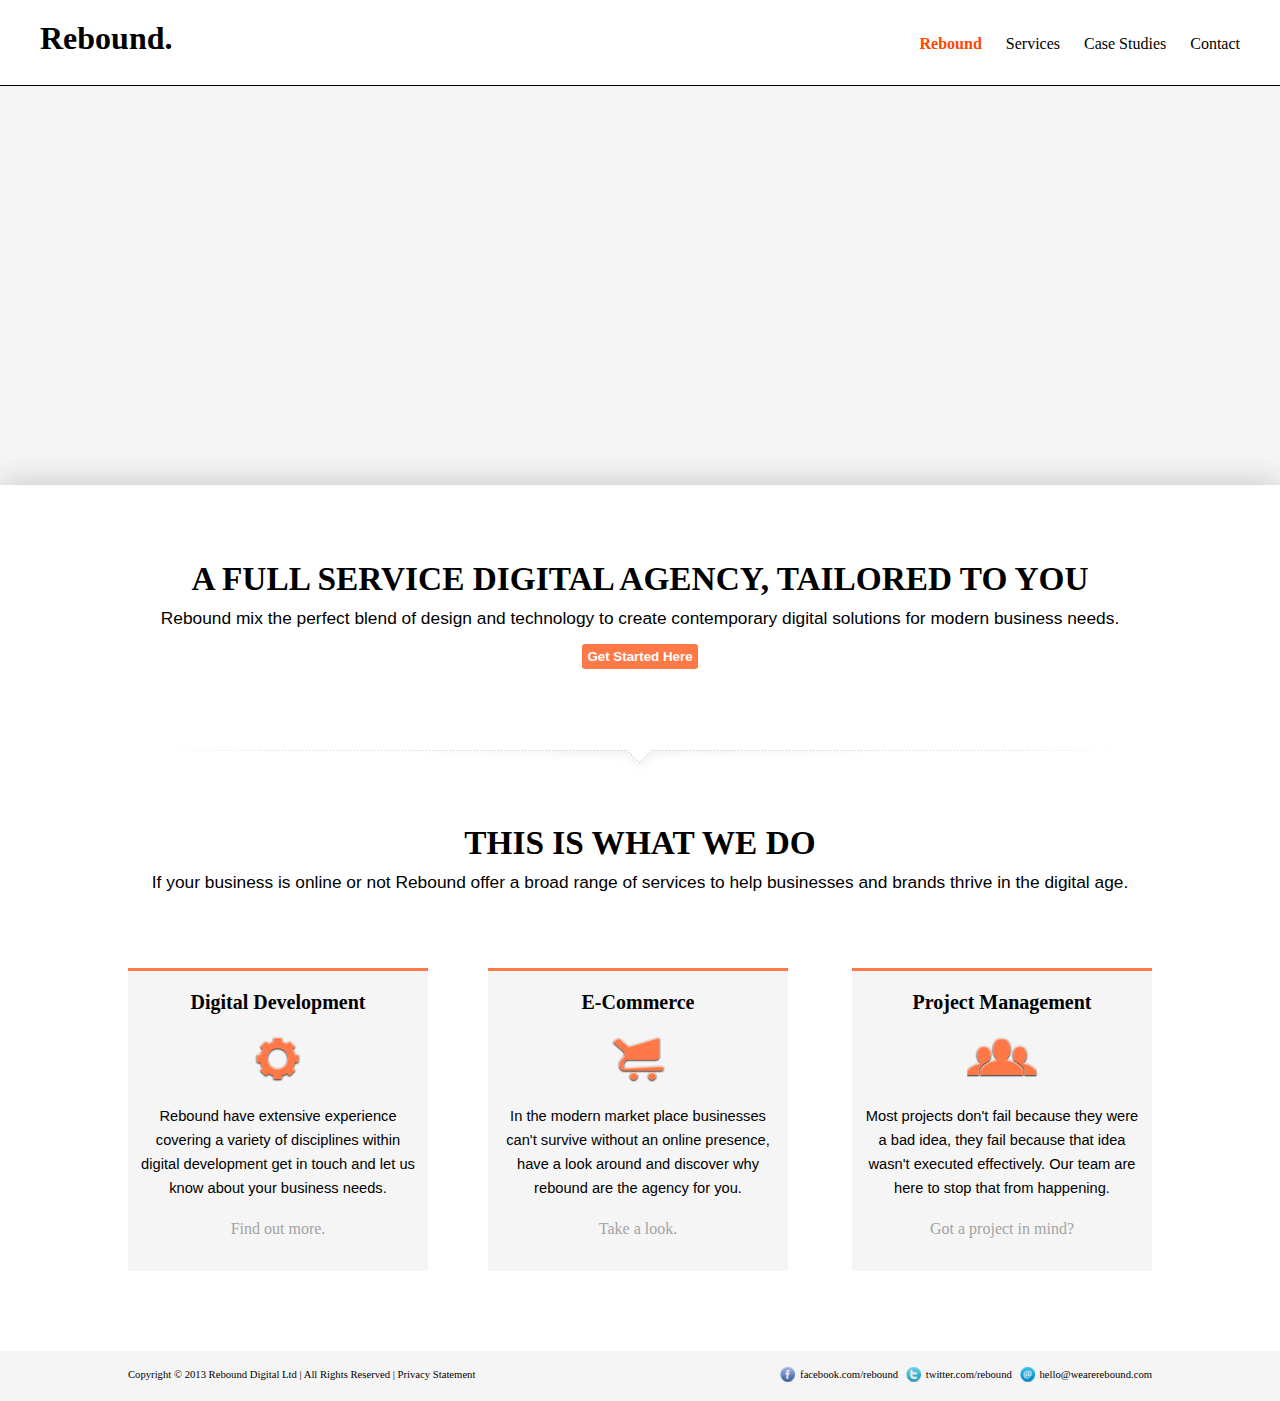
<file: index.html>
<!DOCTYPE html PUBLIC "-//W3C//DTD HTML 4.01 Transitional//EN"
   "http://www.w3.org/TR/html4/loose.dtd">

<html lang="en">
<head>
	<meta http-equiv="Content-Type" content="text/html; charset=utf-8">
	<title>We Are Rebound | A full service Digital Agency developing innovative web solutions for modern business needs</title>
	<meta name="generator" content="TextMate http://macromates.com/">
	<meta name="author" content="Hugh Crawford">
	<link rel="stylesheet" type="text/css" href="css/base.css">
	<script src="//ajax.googleapis.com/ajax/libs/jquery/1.10.1/jquery.min.js"></script>
</head>
<body>
	<div id="head">
		<div id="logo">
			<h1>Rebound.</h1>
		</div>
		<div id='links'>
			   <ul>
			   	  <li><a href='#'><span class='active'><b>Rebound</b></span></a></li>
			      <li><a href='#'>Services</a></li>
			      <li><a href='#'>Case Studies</a></li>
				  <li><a href='#'>Contact</a></li>
			   </ul>
		</div>
	</div>
	
	<div id="banner"></div>	
	
	
<div id="wrap">	
	<div id="container">
	
		
			<div id="tagline">
				<p><b>A FULL SERVICE DIGITAL AGENCY, TAILORED TO YOU</b></p>
				Rebound mix the perfect blend of design and technology to create contemporary digital solutions for modern business needs. <br /><a href="#"><button type="button">Get Started Here</button></a>
			</div>
				<div id="bio_break"><img src="images/break.png"></div>
		
				<div id="tagline_2">
					<p><b>THIS IS WHAT WE DO</b></p>
					If your business is online or not Rebound offer a broad range of services to help businesses and brands thrive in the digital age. 
				</div>
		
		
		<div id="info_01">
			<h2>Digital Development</h2>
			<img src="images/dev_icon.png" width="70px" height="70px">
			<p>Rebound have extensive experience covering a variety of disciplines within digital development get in touch and let us know about your business needs.</p>
			<a href='#'>Find out more.</a>
		</div>
		
		<div id="info_02">
			<h2>E-Commerce</h2>
			<img src="images/ecomm_icon.png" width="70px" height="70px">
			<p>In the modern market place businesses can't survive without an online presence, have a look around and discover why rebound are the agency for you.</p>
			<a href='#'>Take a look.</a>
		</div>
		
		<div id="info_03">
			<h2>Project Management</h2>
			<img src="images/project_icon.png" width="70px" height="70px">
			<p>Most projects don't fail because they were a bad idea, they fail because that idea wasn't executed effectively. Our team are here to stop that from happening.</p>
			<a href='#'>Got a project in mind?</a>
		</div>
	</div>	
	

	    
	<div id='bottom'>
	    <div id="footer">
			<ul>
				<li><img src="images/facebook_32.png" width="15px"> <a href='http://facebook.com/rebound'>facebook.com/rebound</a></li>
				<li><img src="images/twitter_32.png" width="15px"> <a href='http://twitter.com/rebound'>twitter.com/rebound</a></li>
		    	<li><img src="images/email_32.png" width="15px"> <a href='mailto:hello@wearerebound.com'>hello@wearerebound.com</a></li>
		    </ul>
			<p>Copyright &copy; 2013 Rebound Digital Ltd | All Rights Reserved | Privacy Statement</p>
	    </div>
	
	</div>
</div>
</body>
</html>
</file>
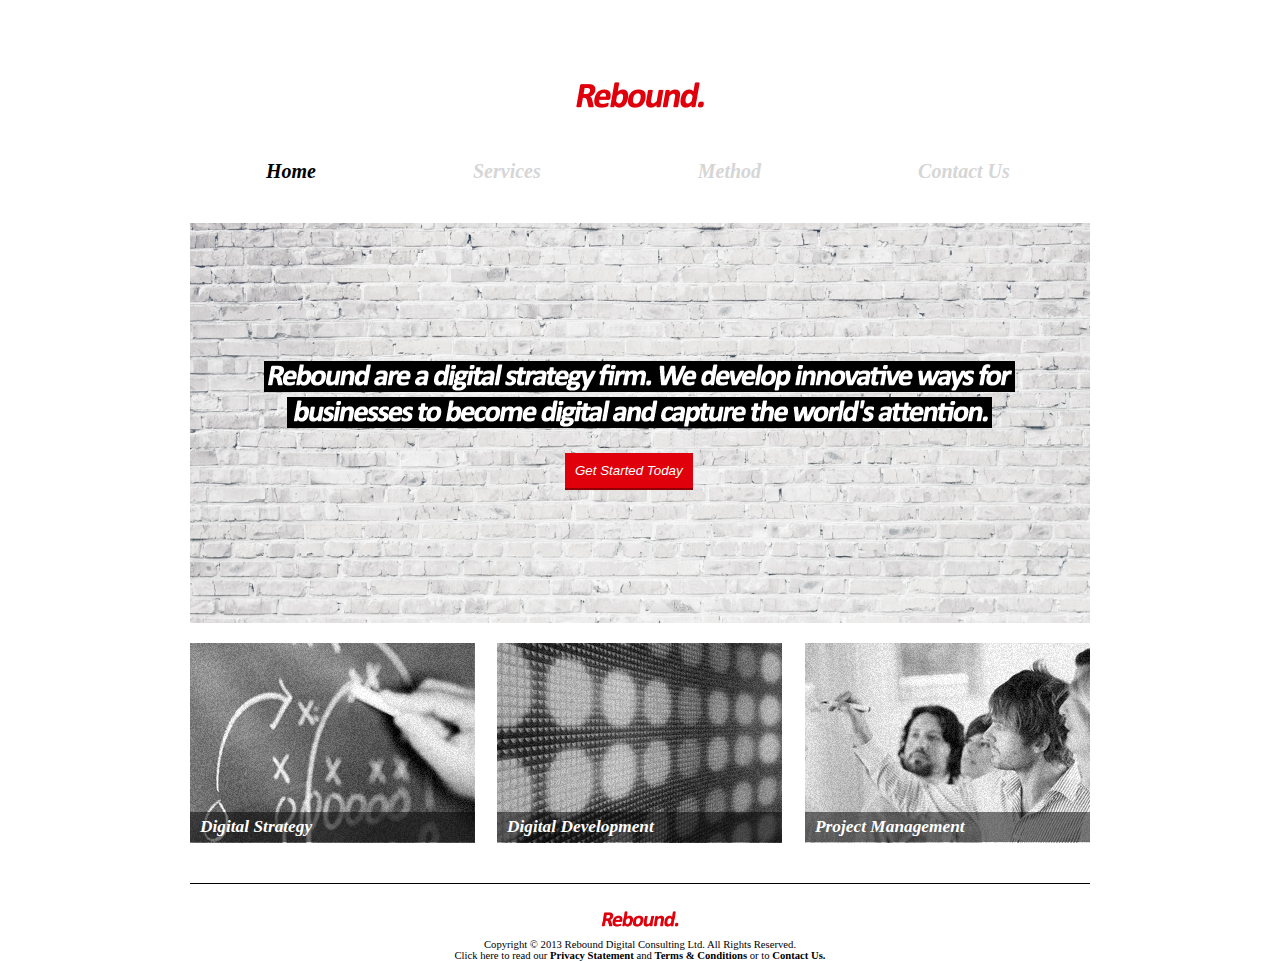
<file: Website/index.html>
<!DOCTYPE html PUBLIC "-//W3C//DTD HTML 4.01 Transitional//EN"
   "http://www.w3.org/TR/html4/loose.dtd">

<html lang="en">
<head>
	<meta http-equiv="Content-Type" content="text/html; charset=utf-8">
	<title>Rebound | A Digital Strategy and Development Consulting Firm</title>
	<meta name="generator" content="TextMate http://macromates.com/">
	<meta name="author" content="Hugh Crawford">
	<link rel="stylesheet" type="text/css" href="base.css">
</head>
<body>
	<div id="top">
		<div id="header"><a href='http://www.wearerebound.com'><img src="images/logo_main_red.png" height="50px"></a></div>
		<div id="links">
			<ul><i>
				<li><a href='http://www.wearerebound.com'><span class='active'><b>Home</b></span></a></li>
				<li><a href="services.html">Services</a></li>
				<li><a href="method.html">Method</a></li>
				<li><a href="contact.html">Contact Us</a></li>
			</i></ul>
		</div>
	</div>
	<div id="container">
		<div id="banner"><p><a href="contact.html"><button><i>Get Started Today</i></button></a></p></div>
		<div id="square01"><a href="services.html"><p><i>Digital Strategy</i></p></a></div>
		<div id="square02"><a href="services.html"><p><i>Digital Development</i></p></a></div>
		<div id="square03"><a href="services.html"><p><i>Project Management</i></p></a></div>		
	</div>
	<div id="bottom">
	    <div id="footer">
	    	<img src="images/logo_main_red.png" height="30px"> 
			<p>Copyright &copy; 2013 Rebound Digital Consulting Ltd. All Rights Reserved.</p> 
			<p>Click here to read our <a href="privacy.html">Privacy Statement</a> and <a href="terms.html">Terms & Conditions</a> or to <a href="contact.html">Contact Us.</a></p>
	    </div>
	</div>
</body>
</html>
</file>
<file: css/base.css>
/* UNIVERSAL */
body{margin:0;padding:0;font-family:calibri;}
h1{padding:0;margin:0;}
h2{padding:20px 0 10px 0;margin:0;font-size:15pt;color:#000;}
a{color:#A3A3A3;text-decoration:none;}
a:hover{color:#ff4603;text-decoration:none;}

/* HEADER */
#head{margin:auto;width:100%;height:65px;border-bottom:1px solid;padding:20px 0 0;position:fixed;top:0;background-color:#fff}
#logo{float:left;margin:0 0 0 40px;}
#links{float:right;margin:0 40px 0 0;}
#links ul{padding:15px 0 0;margin:0;}
#links li{list-style-type:none;display:inline-block;margin:0 0 0 20px;}
#links a{color:#000;text-decoration:none;}
#links a:hover{color:#ff4603;text-decoration:none;}
.active{color:#ff4603;}

/* BANNER */
#wrap{box-shadow: 0 0 30px 0px #C2C2C2;}
#container{margin:auto;width:1024px;}
#banner{width:100%;height:400px;background-color:#F5F5F5;margin:85px 0 0;}


/* TAG LINE */
#tagline{text-align:center;padding:75px 0 55px 0;font-family:arial;font-size:13pt;}
#tagline p{padding:0 0 10px 0;margin:0;font-size:25pt;color:#000;font-family:calibri;}
#tagline button{padding:5px;margin:15px 0 0;background-color:#FF7847;font-weight:bold;border:none;color:#fff;border-radius:3px;font-size:10pt;}
#tagline button:hover{background-color:#ff4603;cursor:pointer;}
#bio_break{width:1024px;height:60px;margin:auto;}

#tagline_2{text-align:center;padding:40px 0 55px 0;font-family:arial;font-size:13pt;}
#tagline_2 p{padding:0 0 10px 0;margin:0;font-size:25pt;color:#000;font-family:calibri;}

/* Home - Services */
#info_01{width:300px;height:300px;margin:20px 60px 80px 0;text-align:center;float:left;background-color:#F5F5F5;border-top:3px solid #FF7847;}
#info_01 p{font-family:arial;font-size:11pt;line-height:18pt;margin:10px 10px 20px 10px;}

#info_02{width:300px;height:300px;margin:20px 0 80px 0;text-align:center;float:left;background-color:#F5F5F5;border-top:3px solid #FF7847;}
#info_02 p{font-family:arial;font-size:11pt;line-height:18pt;margin:10px 10px 20px 10px;}

#info_03{width:300px;height:300px;margin:20px 0 80px 0;text-align:center;float:right;background-color:#F5F5F5;border-top:3px solid #FF7847;}
#info_03 p{font-family:arial;font-size:11pt;line-height:18pt;margin:10px 10px 20px 10px;}

/* FOOTER */
#bottom{background-color:#F5F5F5;clear:both;}
#footer{width:1024px;margin:auto;padding:15px 0 15px 0;font-size:8pt;color:#000;height:20px;}
#footer p{margin:3px 0 0;padding:0;}
#footer ul{padding:0;margin:0;float:right;}
#footer li{list-style-type:none;display:inline-block;margin:3px 0 0 25px;position:relative;}
#footer li img{position:absolute;top:-2px;left:-20px;}
#footer a{color:#000;text-decoration:none;}
#footer a:hover{color:#ff4603;text-decoration:none;}
</file>
<file: Website/base.css>
body{padding:0;margin:0;font-family:calibri;}

/* HEADER */
#top{width:900px;margin:auto;padding:70px 0 0;}
#header{margin:auto;width:150px;}
#links{width:900px;margin:40px 0 0;}
#links ul{width:900px;padding:0px;}
#links li{display:inline-block;list-style-type:none;margin:0 77px 0 76px;}
#links a{color:#D6D6D6;font-weight:bold;font-size:15pt;text-decoration:none;}
#links a:hover{color:#000;}
.active{color:#000;}
/* ------ */
/* FOOTER */
#bottom{width:900px;margin:auto;}
#footer{width:900px;border-top:1px solid #000;margin:40px 0 0;text-align:center;}
#footer p{font-size:8pt;padding:0;margin:0;}
#footer img{margin:20px 0 5px 0;}
#footer a{color:#000;font-weight:bold;text-decoration:none;}
#footer a:hover{color:#000;text-decoration:underline;}
/* ------ */


/* Home Page Body */
#container{width:900px;margin:auto;height:620px;}
#banner{width:900px;height:400px;margin:auto;margin:40px 0 20px 0;background: url('images/banner_rebound.png') no-repeat top left;position:relative;}
#banner p{width:150px;margin:auto;}
#banner button{margin:230px 0 0;padding:10px;background-color:#E0000B;border:0px;color:#fff;font-size:10pt;cursor:auto;box-shadow:0px 2px #8F0007;}
#banner button:hover{background-color:#F5000C;}
#square01{float:left;width:285px;height:200px;background: url('images/strategy_thumb.png') no-repeat top left;}
#square01 p{margin:169px 0 0 0;width:270px;font-size:13pt;font-weight:bold;background-color:rgba(0,0,0,0.5);padding:5px 5px 5px 10px;}
#square02{float:left;width:285px;height:200px;margin:0 20px 0 22px;background: url('images/dev_thumb.png') no-repeat top left;}
#square02 p{margin:169px 0 0 0;width:270px;font-size:13pt;font-weight:bold;background-color:rgba(0,0,0,0.5);padding:5px 5px 5px 10px;;}
#square03{float:right;width:285px;height:200px;background: url('images/project_thumb.png') no-repeat top left;}
#square03 p{margin:169px 0 0 0;width:270px;font-size:13pt;font-weight:bold;background-color:rgba(0,0,0,0.5);padding:5px 5px 5px 10px;;}
#container a{color:#fff;text-decoration:none;}
#container a:hover{color:#E0000B;text-decoration:none;}
/* ------ */
</file>
